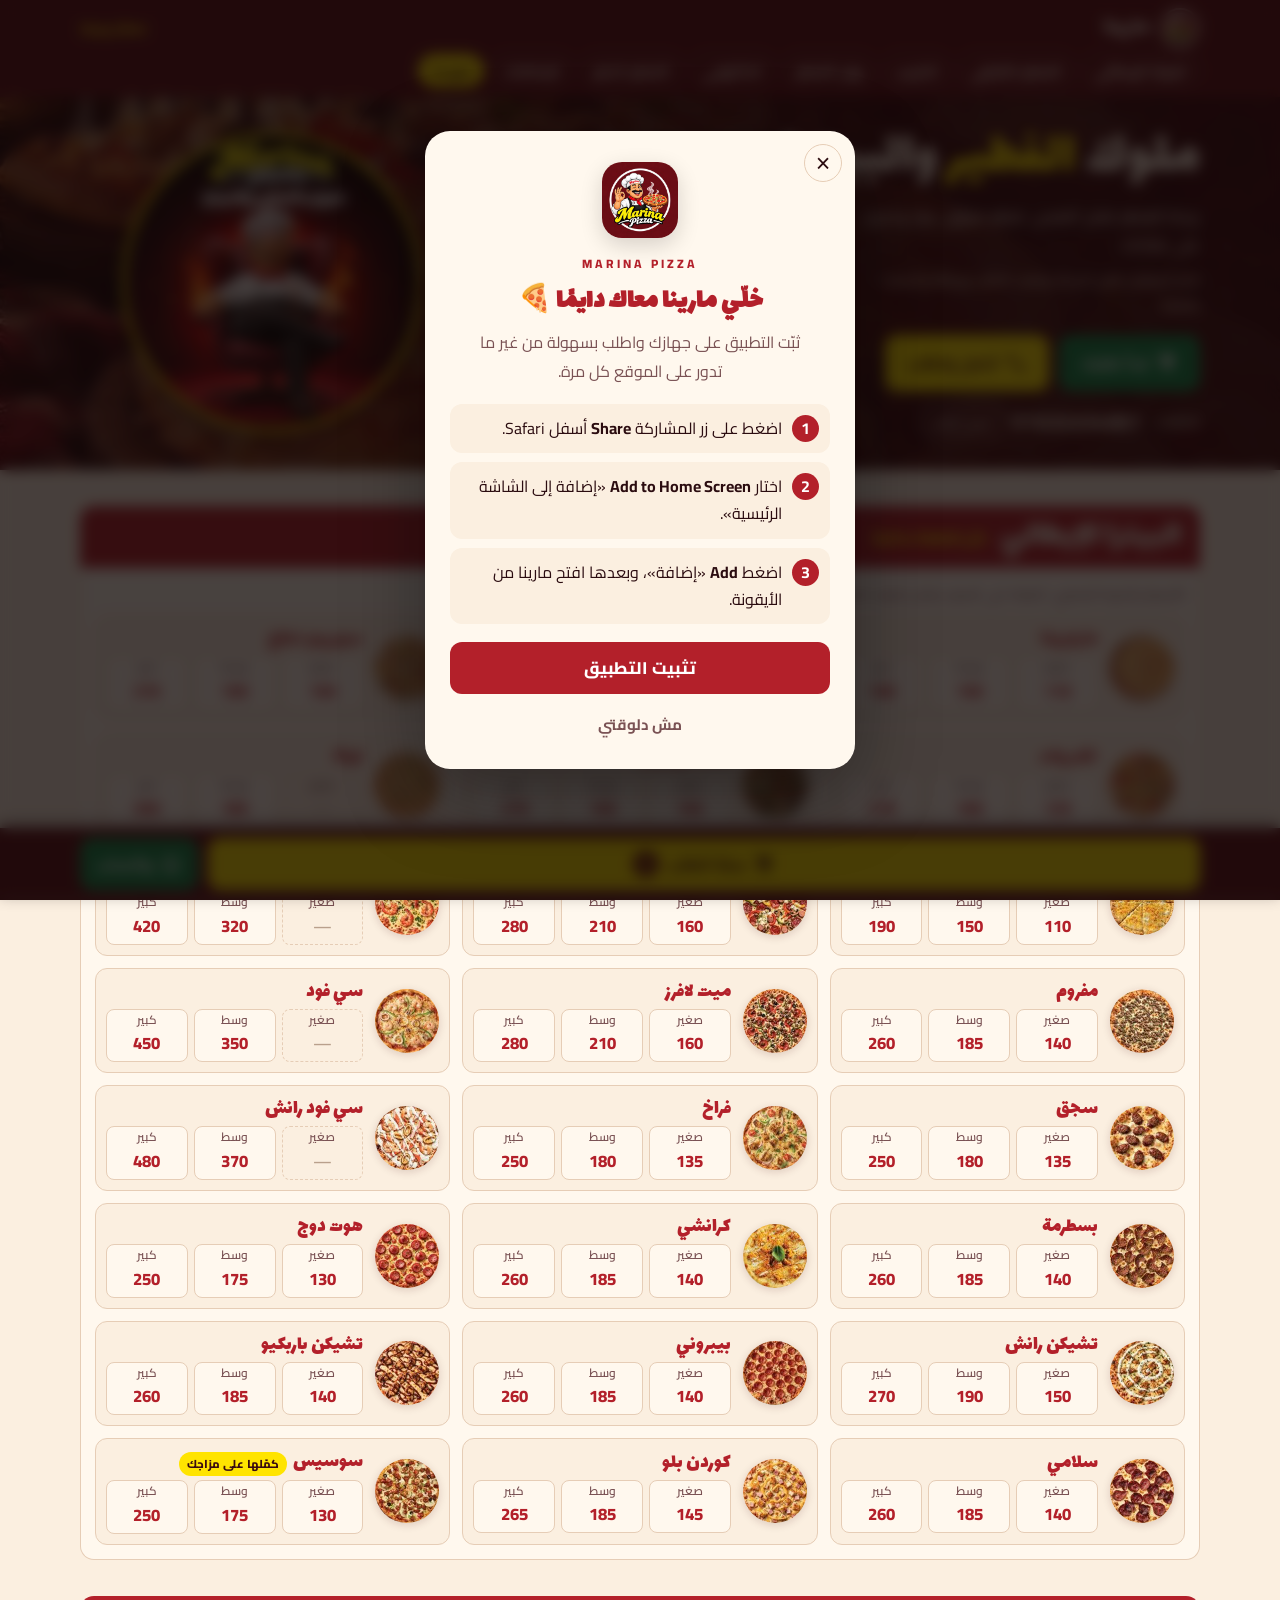
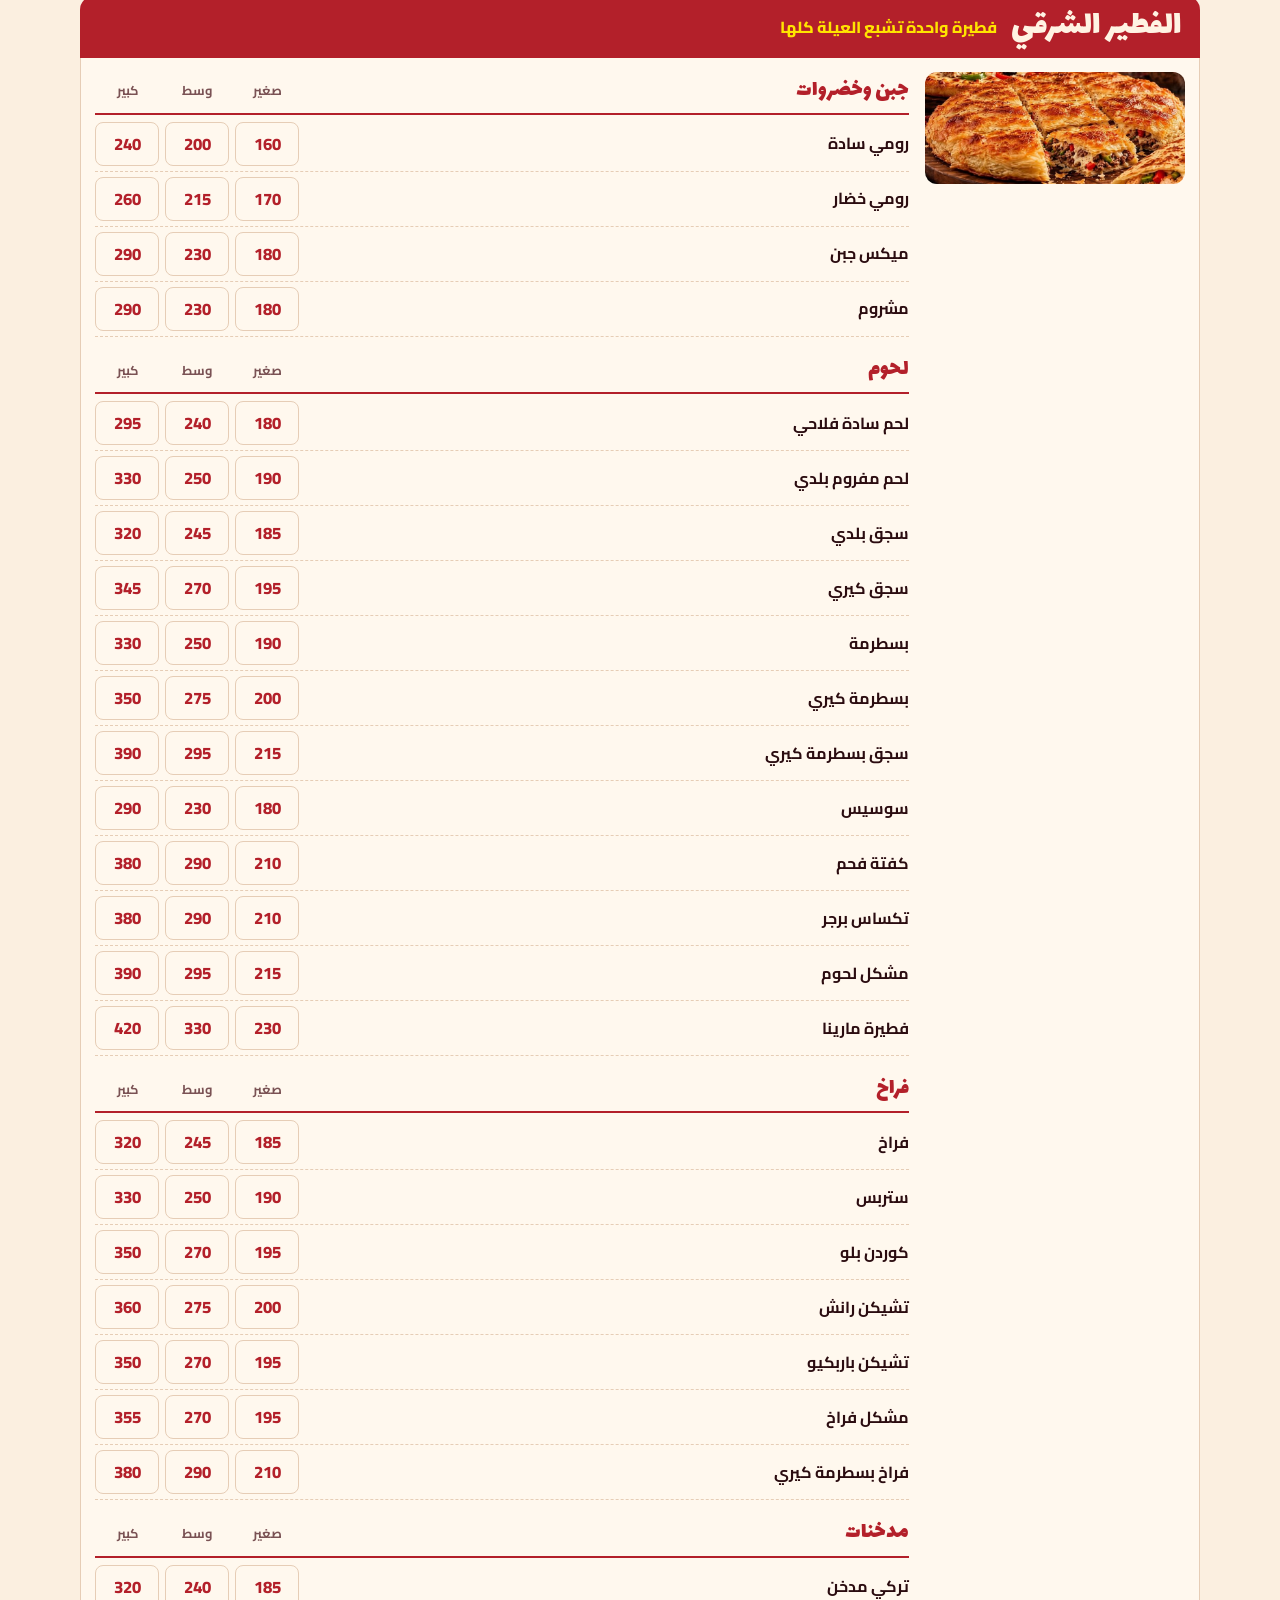
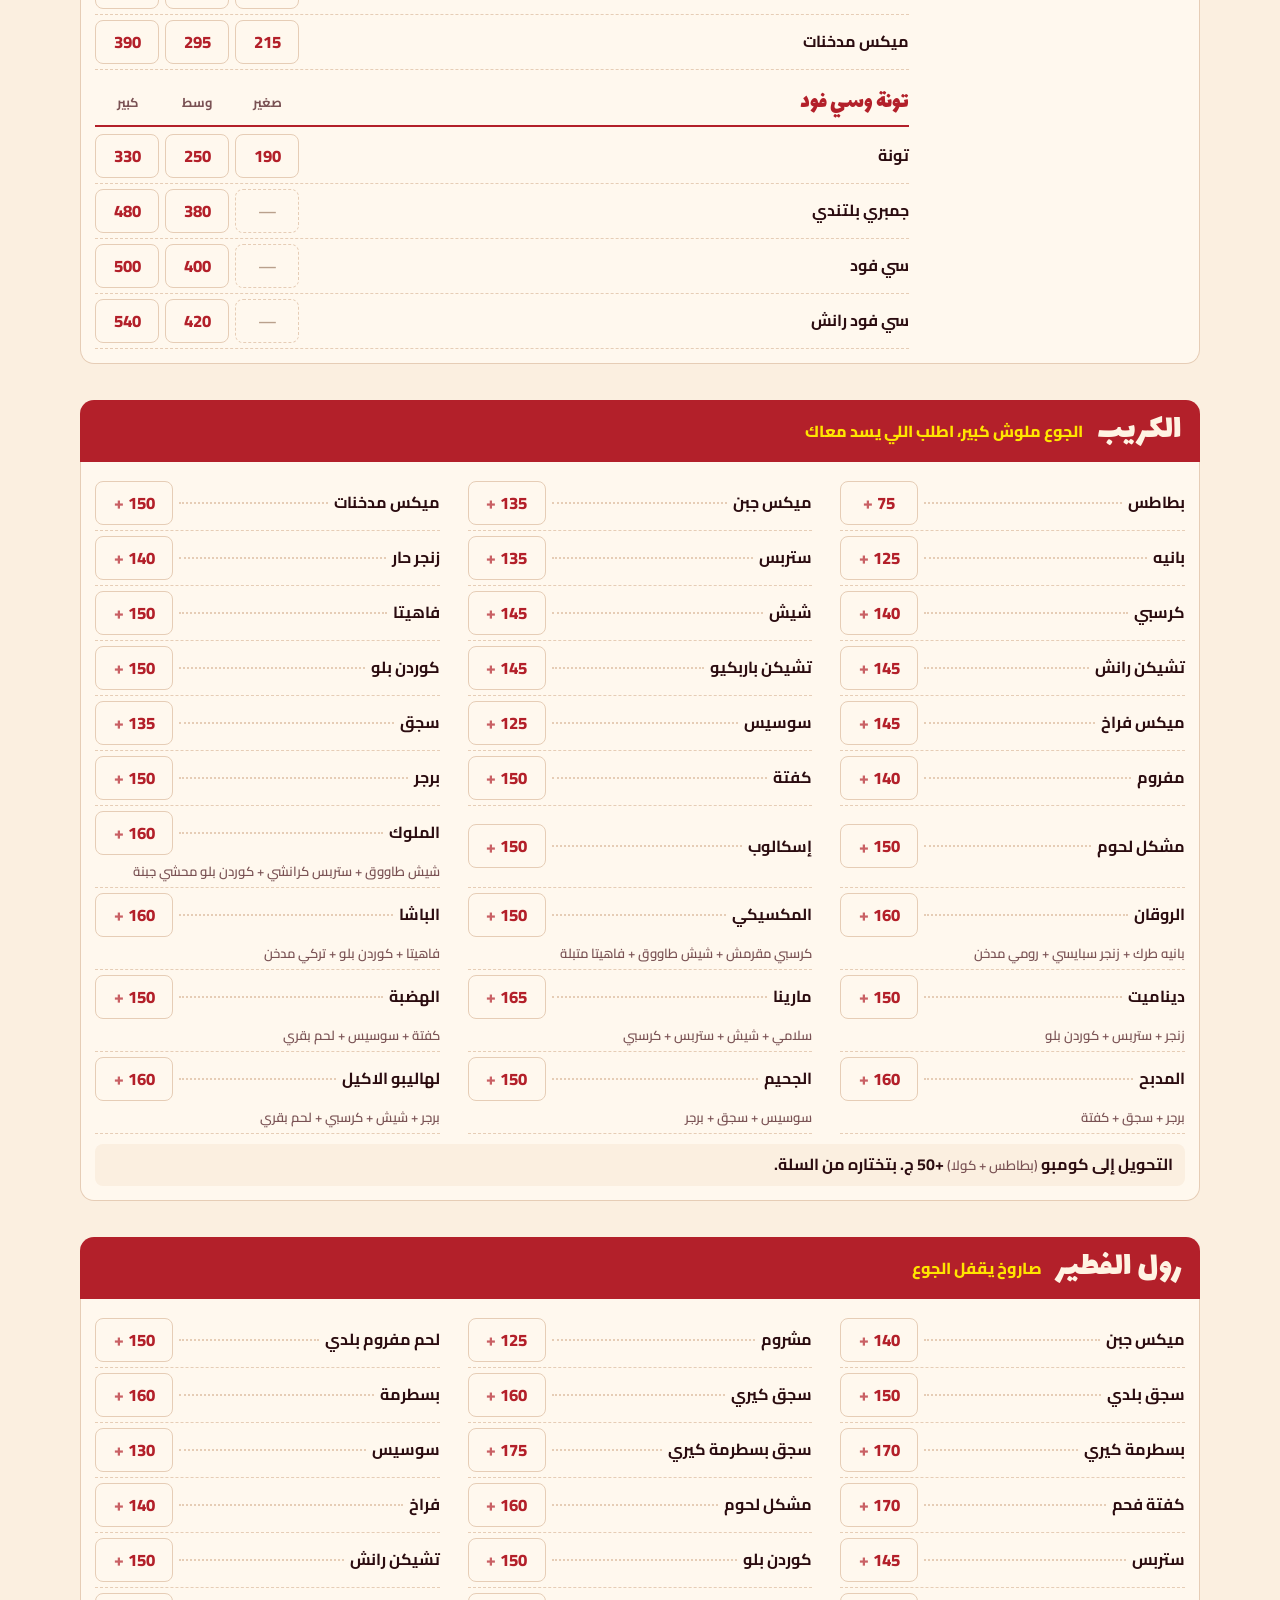
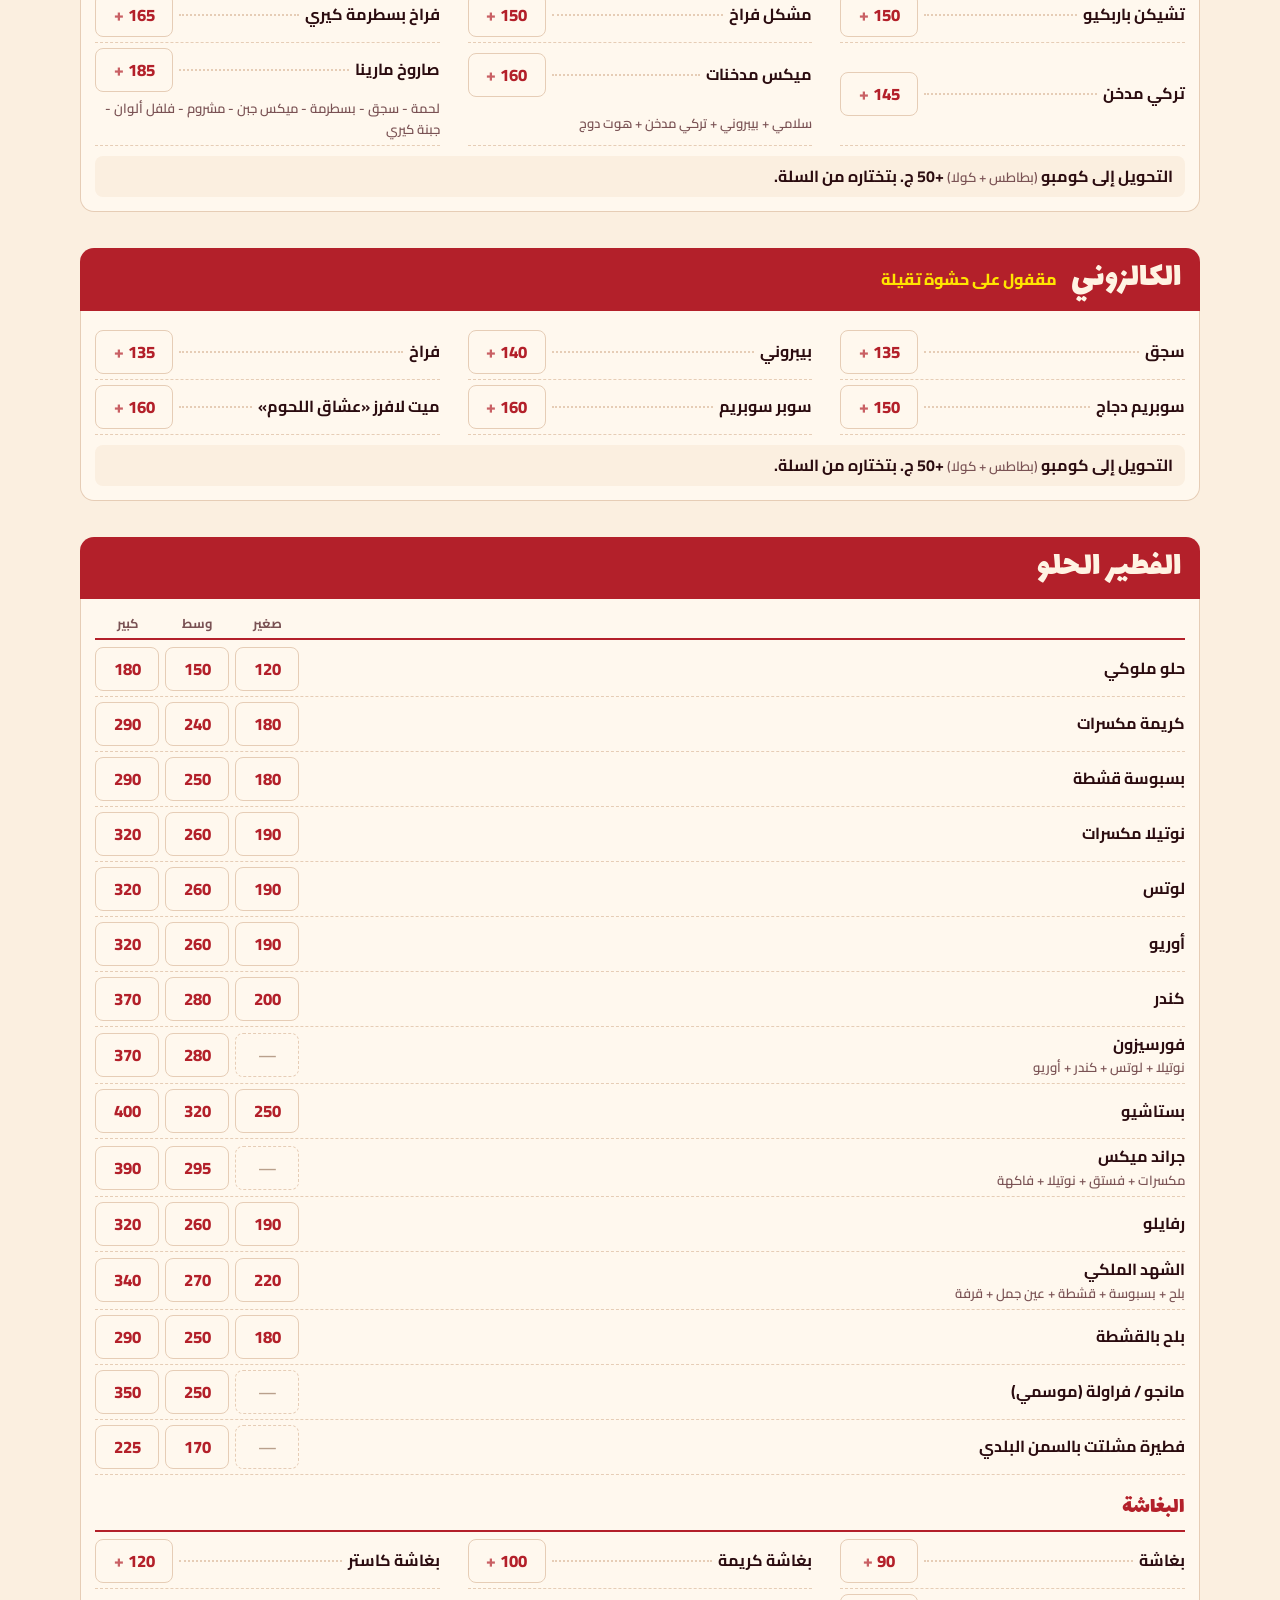
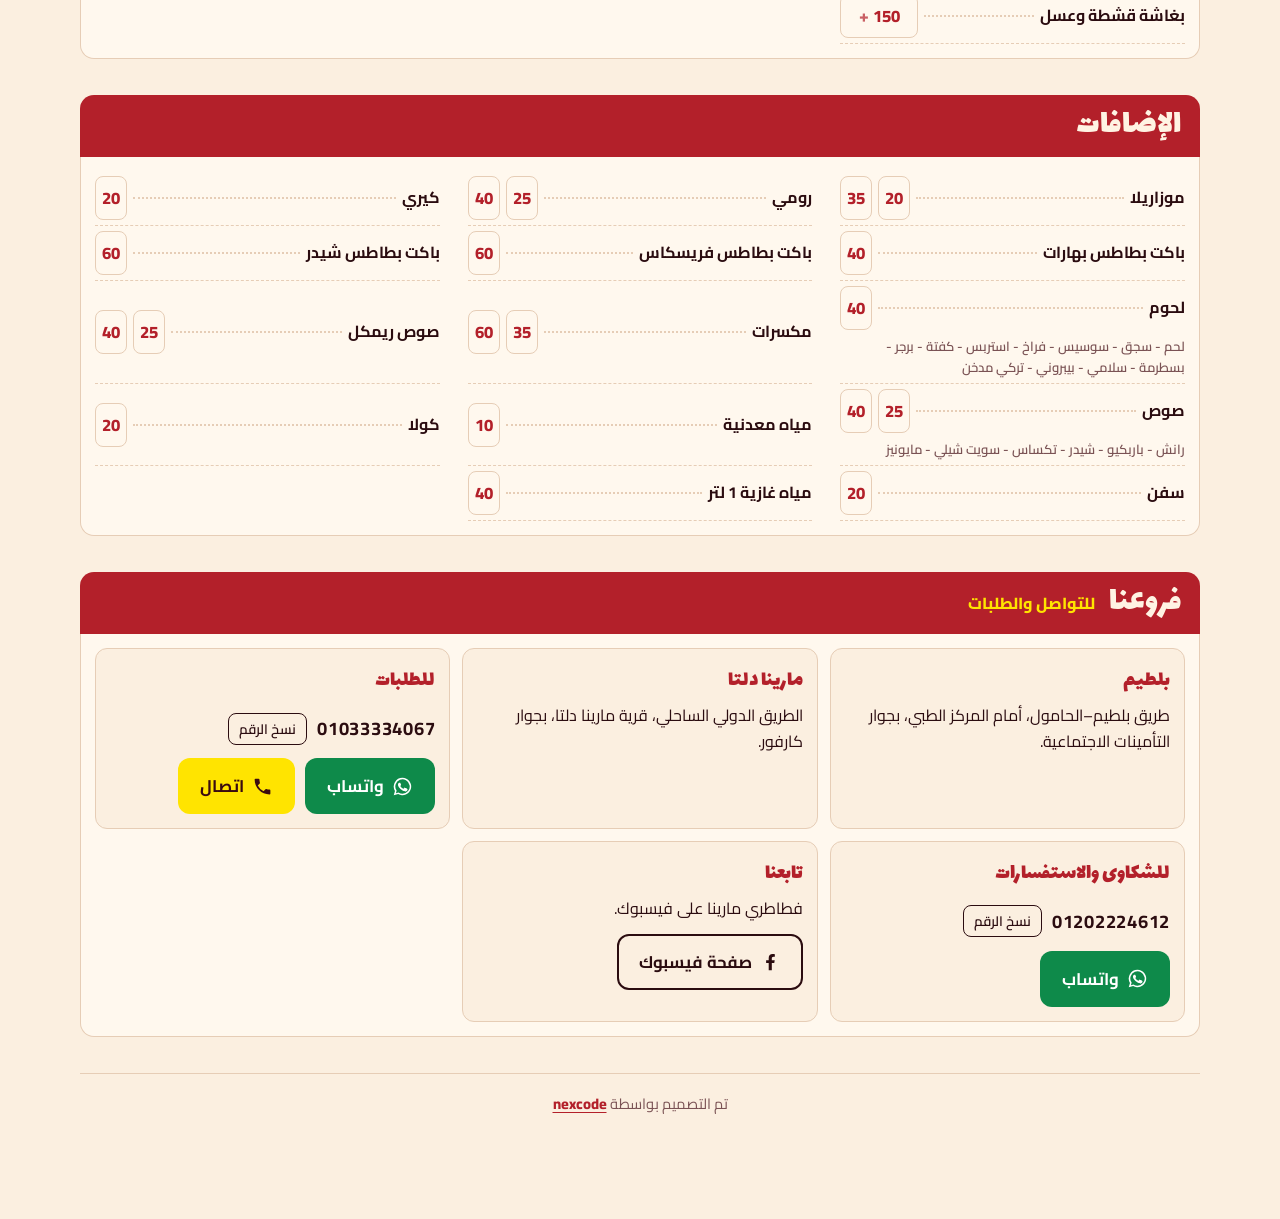
<file: index.html>
<!doctype html>
<html lang="ar" dir="rtl">
<head>
<meta charset="utf-8">
<meta name="viewport" content="width=device-width, initial-scale=1, viewport-fit=cover">
<meta name="theme-color" content="#5E0F16">
<title>مارينا بيتزا</title>
<meta name="description" content="مارينا بيتزا: فطير مورّق، بيتزا وكريب على مزاجك. اطلب من المنيو وابعت طلبك على واتساب برسالة جاهزة.">
<link rel="icon" href="assets/logo.jpg">
<link rel="manifest" href="manifest.webmanifest">
<meta name="apple-mobile-web-app-capable" content="yes">
<meta name="apple-mobile-web-app-status-bar-style" content="black-translucent">
<meta name="apple-mobile-web-app-title" content="مارينا بيتزا">
<link rel="apple-touch-icon" href="assets/icon-180.png">
<link rel="preconnect" href="https://fonts.googleapis.com">
<link rel="stylesheet" href="https://fonts.googleapis.com/css2?family=Cairo:wght@400;600;700;800&family=Lalezar&display=swap">
<link rel="stylesheet" href="css/style.css">
</head>
<body>

<header class="top"><div class="top-in">
  <div class="brand"><img src="assets/logo.jpg" alt="شعار مارينا بيتزا" width="40" height="40"><b>مارينا</b><small>فطائر وبيتزا</small></div>
  <nav class="chips-nav" id="nav" aria-label="أقسام المنيو"></nav>
</div></header>

<div class="hero"><div class="hero-in">
  <div>
    <h1>ملوك <em>الفطير</em> والبيتزا</h1>
    <p>ريحة الفطير تفتح النفس. فطير مورّق، بيتزا وكريب على مزاجك.</p>
    <p class="sub">اختار أصنافك، افتح السلة، وابعت الطلب برسالة واتساب جاهزة.</p>
    <div class="cta">
      <a class="btn wa" href="#pizza" data-scroll="pizza"><svg class="ic" viewBox="0 0 24 24" aria-hidden="true"><path fill="currentColor" d="M7 18a2 2 0 1 0 0 4 2 2 0 0 0 0-4zM1 2v2h2l3.6 7.6-1.35 2.45c-.16.28-.25.61-.25.95a2 2 0 0 0 2 2h12v-2H7.42a.25.25 0 0 1-.25-.25l.03-.12.9-1.63h7.45c.75 0 1.41-.41 1.75-1.03l3.58-6.49A1 1 0 0 0 20 4H5.21l-.94-2H1zm16 16a2 2 0 1 0 0 4 2 2 0 0 0 0-4z"/></svg> ابدأ طلبك</a>
      <a class="btn call" data-call href="#"><svg class="ic" viewBox="0 0 24 24" aria-hidden="true"><path fill="currentColor" d="M6.600 10.800a15.100 15.100 0 0 0 6.600 6.600l2.200-2.200a1 1 0 0 1 1-.25 11.400 11.400 0 0 0 3.600.57 1 1 0 0 1 1 1V20a1 1 0 0 1-1 1A17 17 0 0 1 3 4a1 1 0 0 1 1-1h3.500a1 1 0 0 1 1 1c0 1.250.2 2.450.57 3.600a1 1 0 0 1-.25 1z"/></svg> اتصل واطلب</a>
    </div>
    <div class="numline"><span>للطلبات:</span><bdi dir="ltr" data-order-phone></bdi><button class="copy" type="button" data-copy="order">نسخ الرقم</button></div>
  </div>
  <img class="chef" src="assets/chef.jpg" alt="شيف مارينا" width="300" height="300">
</div></div>

<div class="page">
  <main id="menu"></main>
  <footer>تم التصميم بواسطة <a id="designer" href="#" target="_blank" rel="noopener">nexcode</a></footer>
</div>

<div class="bar"><div class="bar-in">
  <button class="btn cart" type="button" id="openCart" aria-haspopup="dialog">
    <svg class="ic" viewBox="0 0 24 24" aria-hidden="true"><path fill="currentColor" d="M7 18a2 2 0 1 0 0 4 2 2 0 0 0 0-4zM1 2v2h2l3.6 7.6-1.35 2.45c-.16.28-.25.61-.25.95a2 2 0 0 0 2 2h12v-2H7.42a.25.25 0 0 1-.25-.25l.03-.12.9-1.63h7.45c.75 0 1.41-.41 1.75-1.03l3.58-6.49A1 1 0 0 0 20 4H5.21l-.94-2H1zm16 16a2 2 0 1 0 0 4 2 2 0 0 0 0-4z"/></svg>
    <span>سلة الطلب</span><span class="badge" id="cartCount">0</span><span class="bar-total" id="cartTotal" hidden></span>
  </button>
  <a class="btn wa" id="barWa" href="#" target="_blank" rel="noopener" aria-label="ابعت الطلب على واتساب"><svg class="ic" viewBox="0 0 24 24" aria-hidden="true"><path fill="currentColor" d="M12 2a10 10 0 0 0-8.6 15.1L2 22l5-1.3A10 10 0 1 0 12 2zm0 18.2a8.2 8.2 0 0 1-4.2-1.2l-.3-.2-3 .8.8-2.9-.2-.3A8.2 8.2 0 1 1 12 20.2zm4.5-6.1c-.2-.1-1.5-.7-1.7-.8s-.4-.1-.6.1-.7.8-.8 1-.3.2-.5.1a6.7 6.7 0 0 1-3.3-2.9c-.2-.4.2-.4.7-1.3a.5.5 0 0 0 0-.5l-.8-1.8c-.2-.5-.4-.4-.6-.4h-.5a1 1 0 0 0-.7.3 3 3 0 0 0-.9 2.2 5.2 5.2 0 0 0 1.1 2.8 11.9 11.9 0 0 0 4.6 4c1.7.7 2.4.8 3.2.7a2.7 2.7 0 0 0 1.8-1.3 2.2 2.2 0 0 0 .2-1.3c-.1-.1-.3-.2-.5-.3z"/></svg> واتساب</a>
</div></div>

<div class="drawer" id="drawer" hidden>
  <div class="drawer-bg" data-close></div>
  <div class="sheet" role="dialog" aria-modal="true" aria-labelledby="sheetTitle" tabindex="-1">
    <div class="sheet-h"><h2 id="sheetTitle">سلة الطلب</h2><button class="x" type="button" data-close aria-label="إغلاق السلة">×</button></div>
    <div class="sheet-b">
      <div id="cartEmpty" class="empty" hidden>
        <p>السلة فاضية. اختار حجم أو سعر الصنف من المنيو وهيتضاف هنا.</p>
        <a class="btn ghost" id="quickChat" target="_blank" rel="noopener">اكتب لنا على واتساب</a>
      </div>
      <ul id="cartLines" class="lines"></ul>
      <button type="button" class="btn ghost sm more" id="addMore" hidden>+ ضيف أصناف تانية</button>

      <form id="orderForm" novalidate autocomplete="on" hidden>
        <h3>بيانات الطلب</h3>
        <div class="field">
          <label for="fName">الاسم</label>
          <input id="fName" name="name" type="text" autocomplete="name" aria-describedby="eName">
          <span class="err" id="eName" role="alert"></span>
        </div>
        <div class="field">
          <label for="fPhone">رقم الموبايل</label>
          <input id="fPhone" name="tel" type="tel" inputmode="tel" dir="ltr" autocomplete="tel" placeholder="01XXXXXXXXX" aria-describedby="ePhone">
          <span class="err" id="ePhone" role="alert"></span>
        </div>
        <fieldset class="field">
          <legend>الطلب</legend>
          <div class="seg">
            <label><input type="radio" name="otype" value="delivery" checked><span>توصيل</span></label>
            <label><input type="radio" name="otype" value="pickup"><span>استلام من الفرع</span></label>
          </div>
        </fieldset>
        <fieldset class="field">
          <legend id="branchLegend">الفرع</legend>
          <div class="seg" id="branchSeg"></div>
          <span class="err" id="eBranch" role="alert"></span>
        </fieldset>
        <div class="field" id="addrField">
          <label for="fAddr">العنوان بالتفصيل</label>
          <textarea id="fAddr" name="address" rows="2" autocomplete="street-address" placeholder="المنطقة، الشارع، رقم العمارة، علامة مميزة" aria-describedby="eAddr"></textarea>
          <span class="err" id="eAddr" role="alert"></span>
        </div>
        <div class="field">
          <label for="fNotes">ملاحظات (اختياري)</label>
          <textarea id="fNotes" name="notes" rows="2" placeholder="مثلاً: من غير بصل، أو اتصل قبل ما توصل"></textarea>
        </div>
        <p class="hint">رسوم التوصيل (لو فيه) بيأكدها المطعم معاك على واتساب.</p>
      </form>

      <details id="preview" hidden><summary>شوف الرسالة قبل الإرسال</summary><pre id="msgPreview" dir="rtl"></pre></details>
    </div>
    <div class="sheet-f">
      <div class="total"><span>الإجمالي</span><b id="sheetTotal">0 ج</b></div>
      <a id="sendWa" class="btn wa" target="_blank" rel="noopener"><svg class="ic" viewBox="0 0 24 24" aria-hidden="true"><path fill="currentColor" d="M12 2a10 10 0 0 0-8.6 15.1L2 22l5-1.300A10 10 0 1 0 12 2zm0 18.200a8.200 8.200 0 0 1-4.200-1.200l-.3-.2-3 .8.8-2.900-.2-.3A8.200 8.200 0 1 1 12 20.200zm4.500-6.100c-.2-.1-1.500-.7-1.700-.8s-.4-.1-.6.1-.7.800-.8 1-.3.200-.5.1a6.700 6.700 0 0 1-3.300-2.900c-.2-.4.2-.4.7-1.300a.5.5 0 0 0 0-.5l-.8-1.800c-.2-.5-.4-.4-.6-.4h-.5a1 1 0 0 0-.7.3 3 3 0 0 0-.9 2.200 5.200 5.200 0 0 0 1.100 2.800 11.900 11.900 0 0 0 4.600 4c1.700.7 2.400.8 3.200.7a2.700 2.700 0 0 0 1.800-1.300 2.200 2.200 0 0 0 .2-1.300c-.1-.1-.3-.2-.5-.3z"/></svg> أرسل الطلب على واتساب</a>
      <div class="sheet-f-row">
        <button type="button" class="btn ghost sm" id="copyMsg">نسخ الرسالة</button>
        <button type="button" class="btn ghost sm" id="clearCart">مسح السلة</button>
      </div>
      <p class="hint" id="sendNote" role="status"></p>
    </div>
  </div>
</div>

<div class="toast" id="toast" role="status" aria-live="polite"></div>

<!-- نافذة تثبيت التطبيق: تظهر في المتصفح فقط ولا تظهر داخل التطبيق المثبّت -->
<div class="install-overlay" id="installPrompt" hidden>
  <section class="install-card" role="dialog" aria-modal="true" aria-labelledby="installTitle" aria-describedby="installDescription">
    <button class="install-close" id="installClose" type="button" aria-label="إغلاق">×</button>
    <img class="install-logo" src="assets/logo.jpg" alt="مارينا بيتزا" width="76" height="76">
    <span class="install-kicker">MARINA PIZZA</span>
    <h2 id="installTitle">خلّي مارينا معاك دايمًا 🍕</h2>
    <p id="installDescription">ثبّت التطبيق على جهازك واطلب بسهولة من غير ما تدور على الموقع كل مرة.</p>
    <div class="install-ios" id="installIos" hidden>
      <div class="install-step"><b>1</b><span>اضغط على زر المشاركة <strong>Share</strong> أسفل Safari.</span></div>
      <div class="install-step"><b>2</b><span>اختار <strong>Add to Home Screen</strong> «إضافة إلى الشاشة الرئيسية».</span></div>
      <div class="install-step"><b>3</b><span>اضغط <strong>Add</strong> «إضافة»، وبعدها افتح مارينا من الأيقونة.</span></div>
    </div>
    <p class="install-help" id="installHelp" hidden></p>
    <button class="btn install-action" id="installAction" type="button">تثبيت التطبيق</button>
    <button class="install-later" id="installLater" type="button">مش دلوقتي</button>
  </section>
</div>

<script src="js/menu-data.js"></script>
<script src="js/app.js"></script>
<script src="js/install.js"></script>
</body>
</html>
</file>
<file: css/style.css>
/* مارينا بيتزا — الأنماط
   التخطيط: شريط علوي ثابت فيه أقسام المنيو، غلاف (hero) فوق صورة الأكل، أقسام المنيو كألواح حمراء على خلفية كريمية،
   وشريط سفلي ثابت فيه سلة الطلب والاتصال. السلة بتفتح كورقة سفلية على الموبايل وكلوحة جانبية على الشاشات الكبيرة. */
:root {
  --bg: #FBEFE0; --surface: #FFF8EE; --ink: #2B0C10; --muted: #7A5254; --line: #E6CDB6;
  --red: #B3202A; --maroon: #5E0F16; --yellow: #FFE400; --on-red: #FFF3E3;
  --title: #B3202A; --price: #B3202A; --na: #B9A08C; --link: #B3202A;
  --wa: #0E8A4A; --on-wa: #FFFFFF; --err: #B3202A; --field: #FFFFFF; --shadow: rgba(60, 10, 14, .16);
  --font-display: 'Lalezar', 'Cairo', system-ui, sans-serif;
  --font-body: 'Cairo', 'Segoe UI', Tahoma, system-ui, sans-serif;
}
@media (prefers-color-scheme: dark) {
  :root:not([data-theme="light"]) {
    --bg: #1A0709; --surface: #2A0F13; --ink: #FBEEDD; --muted: #CDA7A2; --line: #4B1D22;
    --title: #FFC9C2; --price: #FFD84A; --na: #7C5A58; --link: #FFE400; --err: #FF9C94; --field: #1A0709;
    --shadow: rgba(0, 0, 0, .45); color-scheme: dark;
  }
}
:root[data-theme="dark"] {
  --bg: #1A0709; --surface: #2A0F13; --ink: #FBEEDD; --muted: #CDA7A2; --line: #4B1D22;
  --title: #FFC9C2; --price: #FFD84A; --na: #7C5A58; --link: #FFE400; --err: #FF9C94; --field: #1A0709;
  --shadow: rgba(0, 0, 0, .45); color-scheme: dark;
}

* { box-sizing: border-box; }
html { scroll-behavior: smooth; }
body {
  margin: 0; background: var(--bg); color: var(--ink); font-family: var(--font-body); font-size: 16px; line-height: 1.6;
  padding-block: 0 96px;
}
body::before { content: ""; position: fixed; top: 0; left: 0; right: 0; height: env(safe-area-inset-top, 0px); background: var(--maroon); z-index: 60; }
h1, h2, h3 { margin: 0; font-weight: 400; text-wrap: balance; }
a { color: inherit; }
.ic { width: 1.25em; height: 1.25em; flex: none; }
.page { max-width: 1152px; margin-inline: auto; padding-left: max(16px, env(safe-area-inset-left, 0px)); padding-right: max(16px, env(safe-area-inset-right, 0px)); }

/* الشريط العلوي */
.top {
  position: sticky; top: env(safe-area-inset-top, 0px); z-index: 20; background: var(--maroon); color: var(--on-red);
  padding: 8px max(16px, env(safe-area-inset-right, 0px)) 8px max(16px, env(safe-area-inset-left, 0px)); box-shadow: 0 2px 10px var(--shadow);
}
.top-in { max-width: 1120px; margin-inline: auto; display: flex; flex-direction: column; gap: 6px; }
.brand { display: flex; align-items: center; gap: 10px; }
.brand img { width: 40px; height: 40px; border-radius: 50%; border: 2px solid var(--on-red); }
.brand b { font-family: var(--font-display); font-size: 1.45rem; font-weight: 400; line-height: 1; }
.brand small { color: var(--yellow); font-size: .82rem; font-weight: 700; margin-inline-start: auto; }
.chips-nav { display: flex; gap: 6px; overflow-x: auto; padding-bottom: 2px; scrollbar-width: none; }
.chips-nav::-webkit-scrollbar { display: none; }
.chips-nav a { flex: none; text-decoration: none; font-weight: 700; font-size: .9rem; padding: 4px 12px; border-radius: 999px; border: 1.5px solid rgba(255, 243, 227, .45); color: var(--on-red); white-space: nowrap; }
.chips-nav a.on { background: var(--yellow); border-color: var(--yellow); color: #3A0B10; }
a:focus-visible, button:focus-visible, input:focus-visible, textarea:focus-visible, summary:focus-visible { outline: 3px solid var(--yellow); outline-offset: 2px; }
.page a:focus-visible, .page button:focus-visible, .sheet input:focus-visible, .sheet textarea:focus-visible, .sheet summary:focus-visible, .sheet .btn:focus-visible { outline-color: var(--red); }
:root[data-theme="dark"] .page a:focus-visible, :root[data-theme="dark"] .page button:focus-visible, :root[data-theme="dark"] .sheet *:focus-visible { outline-color: var(--yellow); }
@media (prefers-color-scheme: dark) { :root:not([data-theme="light"]) .page a:focus-visible, :root:not([data-theme="light"]) .page button:focus-visible, :root:not([data-theme="light"]) .sheet *:focus-visible { outline-color: var(--yellow); } }

/* الغلاف */
.hero {
  background: linear-gradient(to left, rgba(58, 8, 14, .94) 0%, rgba(58, 8, 14, .86) 42%, rgba(58, 8, 14, .35) 100%), url(../assets/hero.jpg) center / cover no-repeat;
  color: var(--on-red); padding: 28px max(16px, env(safe-area-inset-right, 0px)) 30px max(16px, env(safe-area-inset-left, 0px));
}
.hero-in { max-width: 1120px; margin-inline: auto; display: grid; grid-template-columns: minmax(0, 1.3fr) minmax(0, .7fr); gap: 24px; align-items: center; }
.hero h1 { font-family: var(--font-display); font-size: clamp(2.2rem, 7vw, 3.8rem); line-height: 1.1; }
.hero h1 em { font-style: normal; color: var(--yellow); }
.hero p { margin: 10px 0 0; font-size: 1.1rem; max-width: 36ch; }
.hero .sub { font-size: .95rem; color: #F3D9C4; }
.cta { display: flex; flex-wrap: wrap; gap: 10px; margin-top: 18px; }
.btn {
  display: inline-flex; align-items: center; justify-content: center; gap: 8px; min-height: 48px; padding: 10px 20px; border-radius: 12px;
  font: 700 1.05rem var(--font-body); text-decoration: none; border: 2px solid transparent; cursor: pointer; text-align: center;
}
.btn.wa { background: var(--wa); color: var(--on-wa); }
.btn.call { background: var(--yellow); color: #3A0B10; }
.btn.ghost { background: transparent; color: inherit; border-color: currentColor; }
.btn.sm { min-height: 40px; padding: 6px 14px; font-size: .95rem; }
.numline { margin-top: 12px; display: flex; align-items: center; gap: 10px; flex-wrap: wrap; font-size: .95rem; }
.numline bdi { font: 700 1.25rem var(--font-body); letter-spacing: .04em; user-select: all; }
.copy { font: 600 .85rem var(--font-body); background: transparent; color: inherit; border: 1.5px solid currentColor; border-radius: 8px; padding: 2px 10px; cursor: pointer; min-height: 32px; }
.chef { justify-self: center; width: min(100%, 300px); height: auto; aspect-ratio: 1; border-radius: 50%; object-fit: cover; border: 4px solid var(--yellow); box-shadow: 0 8px 24px rgba(0, 0, 0, .4); }

/* الأقسام */
section { padding-top: 36px; scroll-margin-top: 96px; }
.sec-h { display: flex; flex-wrap: wrap; align-items: baseline; gap: 6px 14px; background: var(--red); color: var(--on-red); padding: 10px 18px; border-radius: 14px 14px 0 0; }
.sec-h h2 { font-family: var(--font-display); font-size: clamp(1.6rem, 4.5vw, 2.2rem); line-height: 1.2; }
.sec-h .slogan { color: var(--yellow); font-weight: 800; font-size: 1rem; }
.sec-b { background: var(--surface); border: 1.5px solid var(--line); border-top: 0; border-radius: 0 0 14px 14px; padding: 14px; }
.lead { display: grid; grid-template-columns: minmax(0, 260px) minmax(0, 1fr); gap: 16px; align-items: start; }
.lead img { width: 100%; border-radius: 12px; display: block; }
.note { margin: 0 0 10px; color: var(--muted); font-size: .9rem; }

/* أزرار الأسعار (الإضافة للسلة) */
.pbtn {
  font: 800 1.05rem var(--font-body); color: var(--price); background: var(--surface); border: 1.5px solid var(--line); border-radius: 8px;
  min-height: 44px; cursor: pointer; font-variant-numeric: tabular-nums; display: inline-flex; align-items: center; justify-content: center; gap: 4px;
  padding: 0 6px; transition: background .15s, color .15s, border-color .15s, transform .1s;
}
.pbtn:hover { border-color: var(--red); }
.pbtn:active { transform: scale(.95); }
.pbtn[disabled] { cursor: default; color: var(--na); border-style: dashed; background: transparent; font-weight: 600; }
.pbtn[disabled]:hover { border-color: var(--line); }
.pbtn.added { background: var(--red); color: var(--on-red); border-color: var(--red); }
.pbtn .plus { font-size: 1.1rem; line-height: 1; opacity: .7; }
.pbtn.single { min-width: 78px; }

/* كروت البيتزا */
.pizzas { display: grid; grid-template-columns: repeat(auto-fill, minmax(min(100%, 320px), 1fr)); gap: 12px; }
.pizza { display: flex; gap: 12px; align-items: center; padding: 10px; border: 1.5px solid var(--line); border-radius: 12px; background: var(--bg); min-width: 0; }
.thumb { width: 64px; height: 64px; border-radius: 50%; object-fit: cover; flex: none; box-shadow: 0 2px 8px var(--shadow); }
.pbody { flex: 1; min-width: 0; }
.pbody h3 { font-family: var(--font-display); font-size: 1.3rem; line-height: 1.25; color: var(--title); }
.tag { display: inline-block; margin-inline-start: 6px; background: var(--yellow); color: #3A0B10; font: 800 .72rem var(--font-body); padding: 1px 8px; border-radius: 999px; vertical-align: middle; }
.prices { display: grid; grid-template-columns: repeat(3, 1fr); gap: 6px; margin-top: 4px; }
.prices .pbtn { flex-direction: column; gap: 0; min-height: 52px; padding: 2px 0; }
.pl { font-size: .75rem; color: var(--muted); font-weight: 600; line-height: 1.3; }
.pbtn.added .pl { color: inherit; }

/* صفوف الأحجام */
.grp { margin-bottom: 14px; }
.grp:last-child { margin-bottom: 0; }
.grp-h { display: flex; align-items: center; justify-content: space-between; gap: 8px; border-bottom: 2.5px solid var(--red); padding-bottom: 4px; margin-bottom: 2px; }
.grp-h h3 { font-family: var(--font-display); font-size: 1.45rem; color: var(--title); }
.cols, .row3 { display: grid; }
.cols { grid-template-columns: repeat(3, 64px); gap: 6px; text-align: center; font-size: .8rem; font-weight: 700; color: var(--muted); }
.row3 { grid-template-columns: minmax(0, 1fr) repeat(3, 64px); gap: 6px; align-items: center; padding: 5px 0; border-bottom: 1px dashed var(--line); }
.row3 .nm { font-weight: 700; min-width: 0; }
.det { display: block; font-size: .82rem; font-weight: 600; color: var(--muted); }

/* قوائم بنقط */
.plist { list-style: none; margin: 0; padding: 0; display: grid; grid-template-columns: repeat(auto-fit, minmax(min(100%, 340px), 1fr)); column-gap: 28px; }
.plist li { display: flex; align-items: center; flex-wrap: wrap; gap: 6px; padding: 5px 0; border-bottom: 1px dashed var(--line); min-width: 0; }
.plist .nm { font-weight: 700; }
.plist .dots { flex: 1; min-width: 16px; border-bottom: 2px dotted var(--line); }
.plist .det { flex-basis: 100%; order: 5; }
.chips { display: inline-flex; gap: 6px; }
.note-combo { margin: 10px 0 0; padding: 8px 12px; background: var(--bg); border-radius: 8px; font-weight: 700; }
.note-combo small { color: var(--muted); font-weight: 600; }

/* التواصل */
.contact { display: grid; grid-template-columns: repeat(auto-fit, minmax(min(100%, 300px), 1fr)); gap: 12px; }
.card { border: 1.5px solid var(--line); border-radius: 12px; padding: 14px; background: var(--bg); min-width: 0; }
.card h3 { font-family: var(--font-display); font-size: 1.4rem; color: var(--title); }
.card p { margin: 4px 0 0; }
.card .cta { margin-top: 12px; }
.card .numline bdi { font-size: 1.15rem; }

footer { margin-top: 36px; padding: 18px 0 8px; text-align: center; color: var(--muted); font-size: .92rem; border-top: 1.5px solid var(--line); }
footer a { color: var(--link); font-weight: 800; text-decoration: underline; text-underline-offset: 3px; }

/* الشريط السفلي */
.bar {
  position: fixed; left: 0; right: 0; bottom: 0; z-index: 25; background: var(--maroon);
  padding: 10px max(16px, env(safe-area-inset-right, 0px)) calc(10px + env(safe-area-inset-bottom, 0px)) max(16px, env(safe-area-inset-left, 0px)); box-shadow: 0 -4px 14px rgba(0, 0, 0, .3);
}
.bar-in { max-width: 1120px; margin-inline: auto; display: flex; gap: 10px; }
.bar .btn { min-height: 46px; padding: 8px 14px; }
.bar .btn.cart { flex: 1; background: var(--yellow); color: #3A0B10; }
.bar .btn.wa { flex: none; }
.badge { min-width: 26px; height: 26px; padding: 0 7px; border-radius: 999px; background: var(--maroon); color: var(--yellow); font: 800 .9rem/26px var(--font-body); text-align: center; font-variant-numeric: tabular-nums; }
.bar-total { margin-inline-start: auto; font-weight: 800; font-variant-numeric: tabular-nums; }
.bump { animation: bump .35s ease; }
@keyframes bump { 40% { transform: scale(1.06); } }

/* السلة */
.drawer { position: fixed; top: 0; right: 0; bottom: 0; left: 0; z-index: 50; }
.drawer-bg { position: absolute; top: 0; right: 0; bottom: 0; left: 0; background: rgba(20, 3, 6, .62); }
.sheet {
  position: absolute; left: 0; right: 0; bottom: 0; max-height: 92vh; max-height: 92dvh; display: flex; flex-direction: column;
  background: var(--surface); color: var(--ink); border-radius: 18px 18px 0 0; box-shadow: 0 -8px 30px rgba(0, 0, 0, .4); outline: none;
}
.sheet-h { display: flex; align-items: center; justify-content: space-between; padding: 14px max(16px, env(safe-area-inset-right, 0px)) 10px max(16px, env(safe-area-inset-left, 0px)); border-bottom: 1.5px solid var(--line); }
.sheet-h h2 { font-family: var(--font-display); font-size: 1.6rem; color: var(--title); }
.x { width: 44px; height: 44px; border-radius: 50%; border: 1.5px solid var(--line); background: transparent; color: var(--ink); font-size: 1.6rem; line-height: 1; cursor: pointer; }
.sheet-b { overflow-y: auto; padding: 12px max(16px, env(safe-area-inset-right, 0px)) 12px max(16px, env(safe-area-inset-left, 0px)); flex: 1; min-height: 0; overscroll-behavior: contain; }
.sheet-f { padding: 10px max(16px, env(safe-area-inset-right, 0px)) calc(12px + env(safe-area-inset-bottom, 0px)) max(16px, env(safe-area-inset-left, 0px)); border-top: 1.5px solid var(--line); display: grid; gap: 8px; background: var(--surface); }
.sheet-f .btn.wa { width: 100%; }
.sheet-f .btn.wa[aria-disabled="true"] { opacity: .5; cursor: not-allowed; }
.sheet-f-row { display: flex; gap: 8px; }
.sheet-f-row .btn { flex: 1; }
.total { display: flex; justify-content: space-between; align-items: baseline; font-weight: 700; }
.total b { font: 800 1.4rem var(--font-body); color: var(--price); font-variant-numeric: tabular-nums; }
.empty { text-align: center; padding: 18px 0; color: var(--muted); }
.empty .btn { color: var(--ink); }

.lines { list-style: none; margin: 0 0 14px; padding: 0; display: grid; gap: 10px; }
.line { border: 1.5px solid var(--line); border-radius: 12px; padding: 10px 12px; background: var(--bg); display: grid; gap: 6px; }
.line-top { display: flex; justify-content: space-between; gap: 10px; align-items: baseline; }
.line-name { font-weight: 800; min-width: 0; }
.line-name small { display: block; color: var(--muted); font-weight: 600; font-size: .85rem; }
.line-sum { font: 800 1.1rem var(--font-body); color: var(--price); white-space: nowrap; font-variant-numeric: tabular-nums; }
.line-ctl { display: flex; align-items: center; gap: 10px; flex-wrap: wrap; }
.qty { display: inline-flex; align-items: center; border: 1.5px solid var(--line); border-radius: 10px; overflow: hidden; background: var(--surface); }
.qty button { width: 46px; height: 44px; border: 0; background: transparent; color: var(--ink); font: 800 1.3rem var(--font-body); cursor: pointer; }
.qty button[disabled] { opacity: .35; cursor: default; }
.qty output { min-width: 32px; text-align: center; font: 800 1.05rem var(--font-body); font-variant-numeric: tabular-nums; }
.combo-opt { display: inline-flex; align-items: center; gap: 8px; font-weight: 700; font-size: .92rem; cursor: pointer; min-height: 40px; }
.combo-opt input { width: 20px; height: 20px; accent-color: var(--red); }

#orderForm h3 { font-family: var(--font-display); font-size: 1.35rem; color: var(--title); margin-bottom: 8px; }
.field { margin: 0 0 12px; padding: 0; border: 0; min-width: 0; display: grid; gap: 4px; }
.field label, .field legend { font-weight: 700; font-size: .95rem; padding: 0; }
.field input[type="text"], .field input[type="tel"], .field textarea {
  width: 100%; font: 600 1rem var(--font-body); color: var(--ink); background: var(--field); border: 1.5px solid var(--line); border-radius: 10px; padding: 10px 12px; min-height: 46px;
}
.field textarea { resize: vertical; }
.field [aria-invalid="true"] { border-color: var(--err); }
.err { color: var(--err); font-weight: 700; font-size: .88rem; min-height: 0; }
.err:empty { display: none; }
.seg { display: flex; flex-wrap: wrap; gap: 8px; }
.seg label { position: relative; cursor: pointer; }
.seg input { position: absolute; opacity: 0; top: 0; left: 0; width: 100%; height: 100%; margin: 0; cursor: pointer; }
.seg span { display: inline-flex; align-items: center; min-height: 44px; padding: 6px 16px; border-radius: 999px; border: 1.5px solid var(--line); font-weight: 700; background: var(--field); }
.seg input:checked + span { background: var(--red); border-color: var(--red); color: var(--on-red); }
.seg input:focus-visible + span { outline: 3px solid var(--yellow); outline-offset: 2px; }
.hint { margin: 0; color: var(--muted); font-size: .88rem; }
.hint:empty { display: none; }
details { margin-top: 6px; }
summary { cursor: pointer; font-weight: 700; padding: 8px 0; min-height: 40px; }
pre { margin: 0; white-space: pre-wrap; word-break: break-word; background: var(--bg); border: 1.5px solid var(--line); border-radius: 10px; padding: 10px 12px; font: 600 .9rem/1.7 var(--font-body); user-select: all; }

.toast {
  position: fixed; z-index: 70; left: 50%; bottom: calc(86px + env(safe-area-inset-bottom, 0px)); transform: translate(-50%, 20px); opacity: 0; pointer-events: none;
  background: var(--ink); color: var(--bg); padding: 10px 16px; border-radius: 999px; font-weight: 700; max-width: calc(100% - 32px); text-align: center; transition: opacity .2s, transform .2s;
}
.toast.show { opacity: 1; transform: translate(-50%, 0); }
.drawer:not([hidden]) ~ .toast { bottom: calc(24px + env(safe-area-inset-bottom, 0px)); }

@media (min-width: 721px) {
  .sheet { top: 0; bottom: 0; left: 0; right: auto; width: min(520px, 100%); max-height: none; border-radius: 0 18px 18px 0; }
}
@media (max-width: 720px) {
  .hero-in { grid-template-columns: 1fr; }
  .chef { width: 150px; order: -1; justify-self: start; }
  .lead { grid-template-columns: 1fr; }
  .lead img { max-width: 340px; }
  .cols { grid-template-columns: repeat(3, 52px); }
  .row3 { grid-template-columns: minmax(0, 1fr) repeat(3, 52px); }
}
@media (prefers-reduced-motion: reduce) {
  html { scroll-behavior: auto; }
  .bump { animation: none; }
  .toast, .pbtn { transition: none; }
}

/* السلة: سطر الصنف */
.line-unit { color: var(--muted); font-weight: 600; font-size: .85rem; }
.line-del { margin-inline-start: auto; min-height: 44px; padding: 0 10px; border: 0; background: transparent; color: var(--err); font: 700 .92rem var(--font-body); cursor: pointer; text-decoration: underline; text-underline-offset: 3px; }
.more { width: 100%; margin: 0 0 14px; }
.sheet .btn.ghost { color: var(--ink); }

@media (max-width: 380px) {
  .cols { grid-template-columns: repeat(3, 46px); gap: 4px; }
  .row3 { grid-template-columns: minmax(0, 1fr) repeat(3, 46px); gap: 4px; }
  .row3 .pbtn { padding: 0 2px; font-size: .98rem; }
  .pbtn.single { min-width: 66px; }
  .sec-b { padding: 10px; }
  .bar .btn { padding: 8px 10px; }
  .hero h1 { font-size: 2.1rem; }
}

/* شاشات قصيرة (موبايل بالعرض): السلة كلها بتتمرر مع بعض عشان الأزرار ما تاكلش الشاشة */
@media (max-height: 520px) {
  .sheet { max-height: 100vh; max-height: 100dvh; overflow-y: auto; border-radius: 0; -webkit-overflow-scrolling: touch; }
  .sheet-b { flex: none; overflow: visible; }
  .toast { bottom: calc(70px + env(safe-area-inset-bottom, 0px)); }
}


/* نافذة تثبيت تطبيق مارينا بيتزا */
.install-overlay { position: fixed; inset: 0; z-index: 1000; display: grid; place-items: center; padding: 18px; background: rgba(15, 8, 8, .76); backdrop-filter: blur(7px); -webkit-backdrop-filter: blur(7px); }
.install-overlay[hidden] { display: none; }
.install-card { position: relative; width: min(100%, 430px); max-height: min(90dvh, 720px); overflow-y: auto; padding: 30px 24px 22px; border: 1px solid rgba(255,255,255,.13); border-radius: 25px; background: var(--surface, #fff); color: var(--ink, #222); text-align: center; box-shadow: 0 24px 80px rgba(0,0,0,.38); }
.install-close { position: absolute; top: 12px; inset-inline-start: 12px; width: 38px; height: 38px; border: 1px solid var(--line, #ddd); border-radius: 50%; background: transparent; color: var(--ink, #222); font-size: 25px; line-height: 1; cursor: pointer; }
.install-logo { display: block; width: 76px; height: 76px; object-fit: cover; border-radius: 20px; margin: 0 auto 12px; box-shadow: 0 7px 22px rgba(0,0,0,.16); }
.install-kicker { color: var(--price, #a51e28); font-size: .76rem; font-weight: 800; letter-spacing: 3px; }
.install-card h2 { margin: 8px 0; color: var(--title, #5e0f16); font: 800 1.7rem/1.35 var(--font-display, inherit); }
.install-card > p { margin: 0 auto 18px; max-width: 330px; color: var(--muted, #666); line-height: 1.8; }
.install-action { width: 100%; min-height: 52px; justify-content: center; background: var(--red, #5e0f16); color: #fff; border: 0; font-weight: 800; }
.install-later { display: block; margin: 10px auto 0; min-height: 42px; padding: 6px 18px; border: 0; background: transparent; color: var(--muted, #777); font: 700 .95rem var(--font-body, inherit); cursor: pointer; }
.install-ios { display: grid; gap: 9px; margin: 18px 0; text-align: right; }
.install-step { display: flex; align-items: flex-start; gap: 10px; padding: 11px; border-radius: 12px; background: var(--bg, #f7f3f0); line-height: 1.7; }
.install-step b { flex: 0 0 27px; height: 27px; display: grid; place-items: center; border-radius: 50%; background: var(--red, #5e0f16); color: #fff; }
.install-help { margin: 12px 0 !important; padding: 10px; border-radius: 10px; background: var(--bg, #f7f3f0); font-size: .9rem; }
@media (max-width: 420px) { .install-card { padding: 27px 18px 18px; border-radius: 21px; } .install-card h2 { font-size: 1.45rem; } }
</file>
